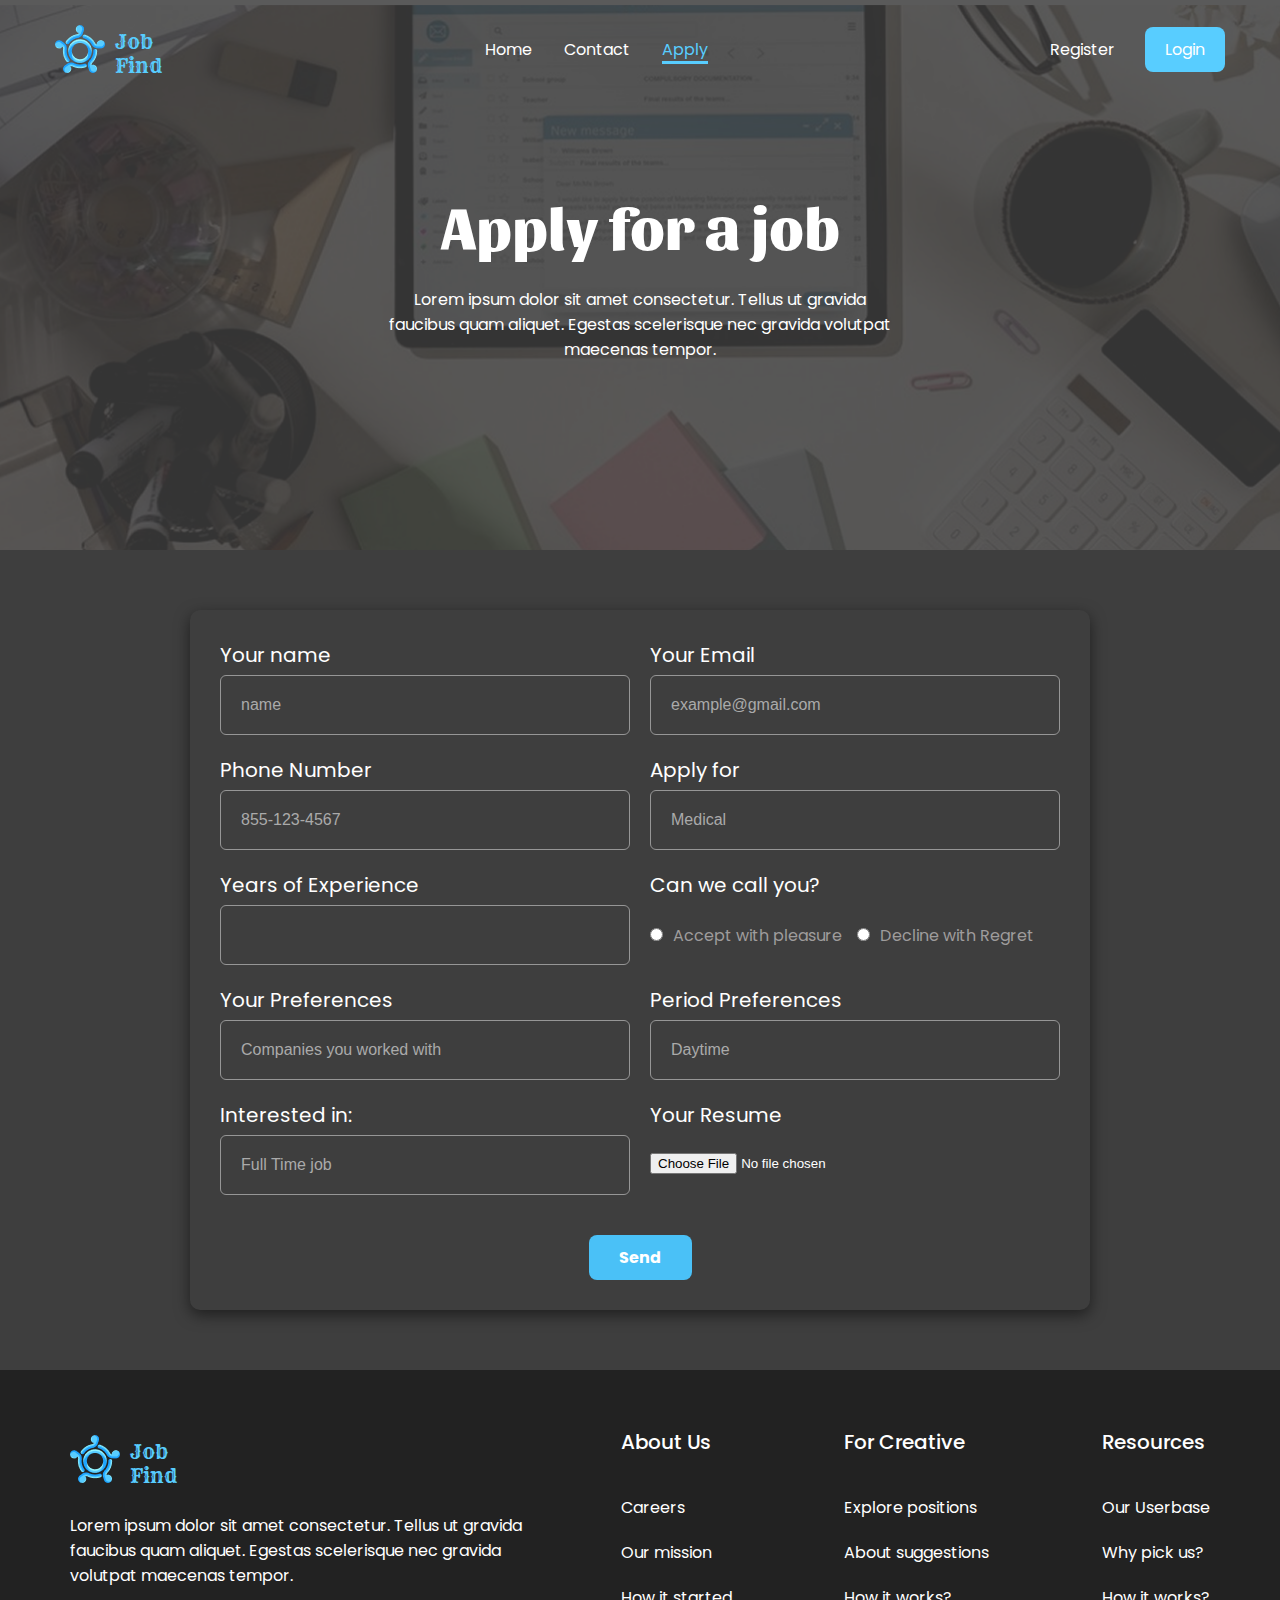
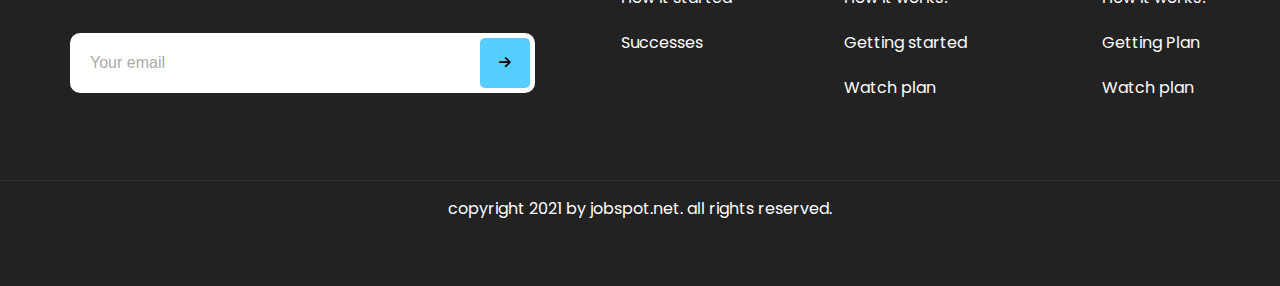
<file: applyjob.html>
<!DOCTYPE html>
<html lang="en">
  <head>
    <meta charset="UTF-8" />
    <meta name="viewport" content="width=device-width, initial-scale=1.0" />

    <link
      rel="stylesheet"
      href="https://cdnjs.cloudflare.com/ajax/libs/font-awesome/6.4.0/css/all.min.css"
    />

    <link rel="stylesheet" href="applyjob.css" />
    <title>Job Find - Apply</title>
  </head>

  <body>
    <header class="header">
      <div class="navcontainer">
        <nav class="navbox">
          <div class="brand">
            <a href="index.html">
              <img src="images/joblogo.png" alt="" />
              <span>Job<br />Find</span>
            </a>
          </div>
          <input type="checkbox" id="click" />
          <label for="click" class="menu-btn">
            <i class="fa-solid fa-bars"></i>
          </label>
          <ul class="navbar">
            <li><a href="index.html">Home</a></li>
            <li><a href="contact.html">Contact</a></li>
            <li><a href="applyjob.html" class="active">Apply</a></li>
          </ul>

          <div class="auth-buttons">
            <a class="register-btn">Register</a>
            <a class="login-btn">Login</a>
          </div>
        </nav>
      </div>
    </header>

    <main>
      <!-- banner -->
      <section class="banner-section">
        <div class="container">
          <div class="row">
            <div class="col100">
              <h1 class="banner-heading">Apply for a job</h1>

              <p class="banner-details">
                Lorem ipsum dolor sit amet consectetur. Tellus ut gravida
                faucibus quam aliquet. Egestas scelerisque nec gravida volutpat
                maecenas tempor.
              </p>
            </div>
          </div>
        </div>
      </section>

      <section class="job-input-section">
        <div class="conatiner">
          <div class="form-container">
            <form class="application-form">
              <div class="form-row">
                <div class="form-group">
                  <label>Your name</label>
                  <input type="text" placeholder="name" />
                </div>
                <div class="form-group">
                  <label>Your Email</label>
                  <input type="email" placeholder="example@gmail.com" />
                </div>
              </div>

              <div class="form-row">
                <div class="form-group">
                  <label>Phone Number</label>
                  <input type="tel" placeholder="855-123-4567" />
                </div>
                <div class="form-group">
                  <label>Apply for</label>
                  <input type="text" placeholder="Medical" />
                </div>
              </div>

              <div class="form-row">
                <div class="form-group">
                  <label>Years of Experience</label>
                  <input type="text" />
                </div>
                <div class="form-group">
                  <label>Can we call you?</label>
                  <div class="radio-group">
                    <label
                      ><input type="radio" name="call" /> Accept with
                      pleasure</label
                    >
                    <label
                      ><input type="radio" name="call" /> Decline with
                      Regret</label
                    >
                  </div>
                </div>
              </div>

              <div class="form-row">
                <div class="form-group">
                  <label>Your Preferences</label>
                  <input type="text" placeholder="Companies you worked with" />
                </div>
                <div class="form-group">
                  <label>Period Preferences</label>
                  <input type="text" placeholder="Daytime" />
                </div>
              </div>

              <div class="form-row">
                <div class="form-group">
                  <label>Interested in:</label>
                  <input type="text" placeholder="Full Time job" />
                </div>
                <div class="form-group choose-file">
                  <label>Your Resume</label>
                  <input type="file" />
                </div>
              </div>

              <div class="form-submit-btn">
                <a href="#"> Send</a>
              </div>
            </form>
          </div>
        </div>
      </section>
    </main>

    <footer class="footer">
      <div class="container footer-container">
        <div class="row footer-upper">
          <div class="col40 col-left">
            <div class="brand">
              <a href="index.html">
                <img src="images/joblogo.png" alt="" />
              </a>
              <span>Job<br />Find</span>
            </div>
            <p class="footer-desc">
              Lorem ipsum dolor sit amet consectetur. Tellus ut gravida faucibus
              quam aliquet. Egestas scelerisque nec gravida volutpat maecenas
              tempor.
            </p>
            <div class="newsletter">
              <input type="email" placeholder="Your email" />
              <button type="submit" class="submit-btn">
                <i class="fa-solid fa-arrow-right"></i>
              </button>
            </div>
          </div>
          <div class="col20">
            <div class="footer-links-section">
              <h4>About us</h4>
              <ul class="footer-links">
                <li><a href="#">Careers</a></li>
                <li><a href="#">Our mission</a></li>
                <li><a href="#">How it started</a></li>
                <li><a href="#">Successes</a></li>
              </ul>
            </div>
          </div>
          <div class="col20">
            <div class="footer-links-section">
              <h4>For Creative</h4>
              <ul class="footer-links">
                <li><a href="#">Explore positions</a></li>
                <li><a href="#">About suggestions</a></li>
                <li><a href="#">How it works?</a></li>
                <li><a href="#">Getting started</a></li>
                <li><a href="#">Watch plan</a></li>
              </ul>
            </div>
          </div>
          <div class="col20">
            <div class="footer-links-section">
              <h4>Resources</h4>
              <ul class="footer-links">
                <li><a href="#">Our Userbase</a></li>
                <li><a href="#">Why pick us?</a></li>
                <li><a href="#">How it works?</a></li>
                <li><a href="#">Getting Plan</a></li>
                <li><a href="#">Watch plan</a></li>
              </ul>
            </div>
          </div>
        </div>
      </div>
      <div class="footer-copyright">
        <p>
          copyright 2021 by <a href="index.html">jobspot.net.</a> All rights
          reserved.
        </p>
      </div>
    </footer>
  </body>
</html>
</file>
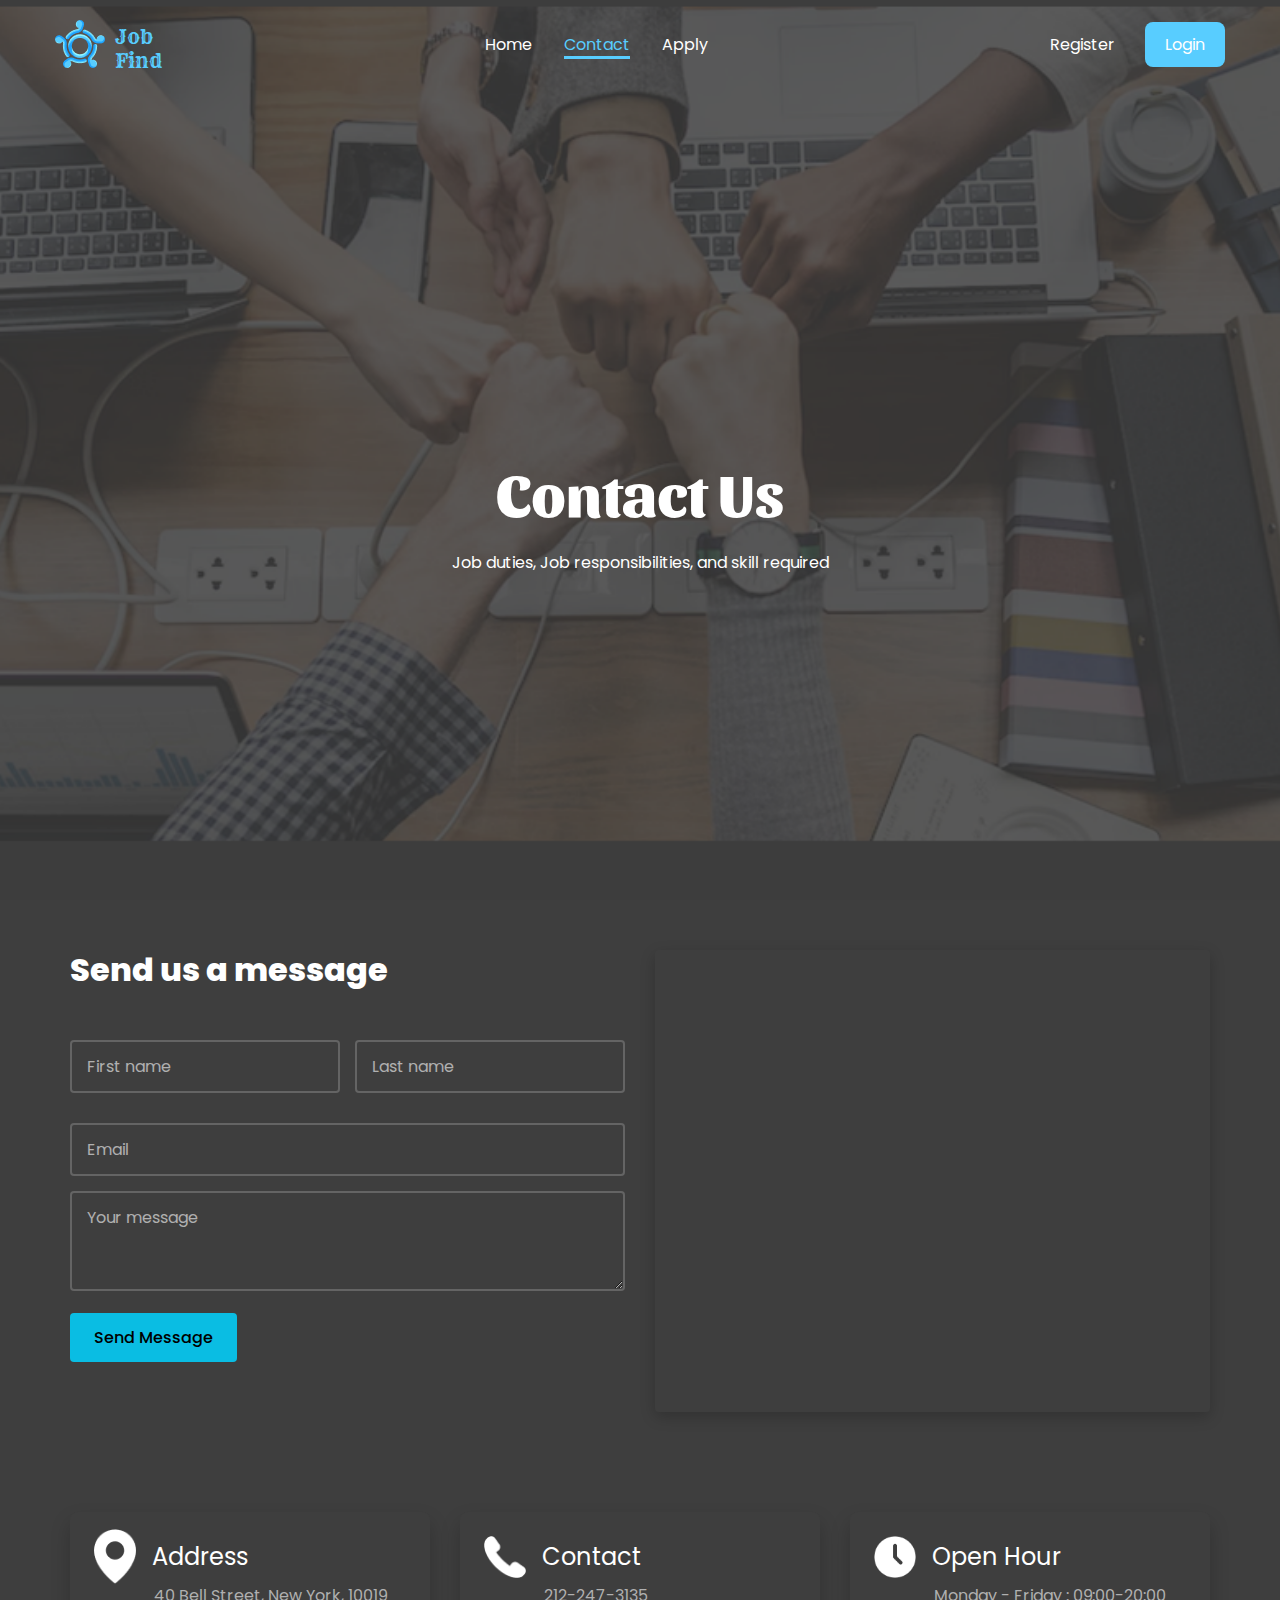
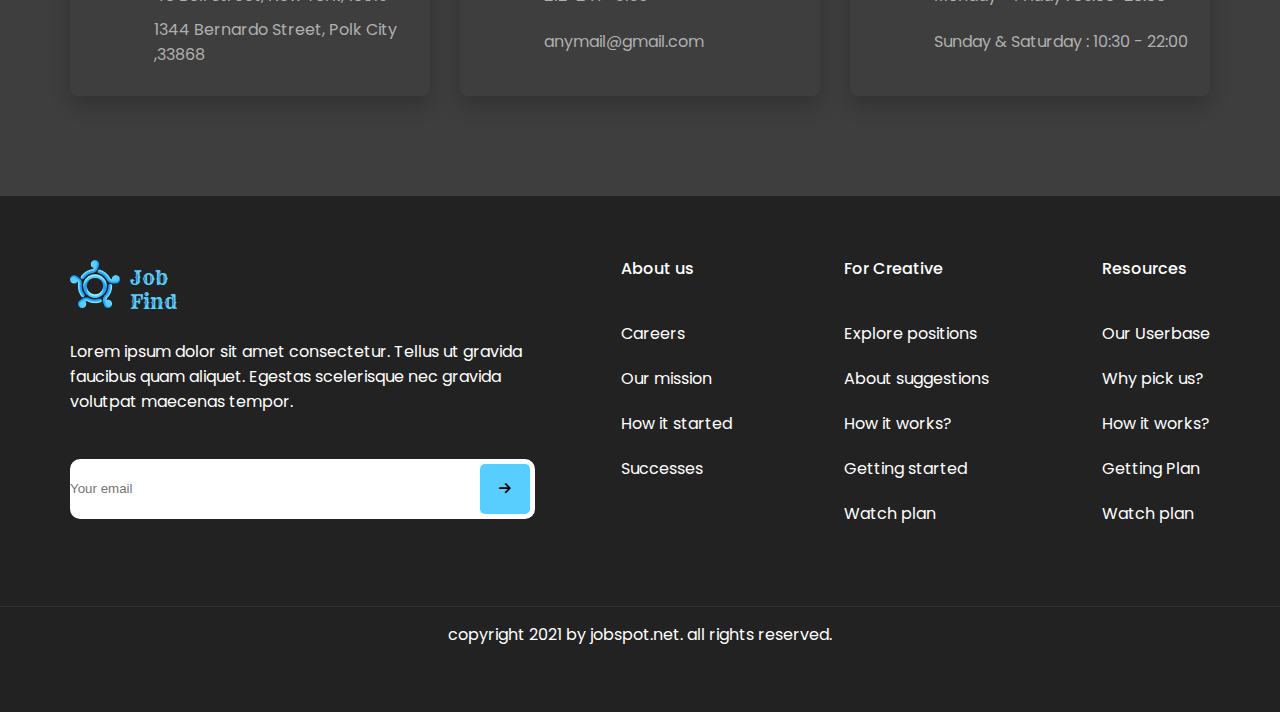
<file: contact.html>
<!DOCTYPE html>
<html lang="en">
  <head>
    <meta charset="UTF-8" />
    <meta name="viewport" content="width=device-width, initial-scale=1.0" />
    <title>Job Find - Contact Us</title>
    <link
      rel="stylesheet"
      href="https://cdnjs.cloudflare.com/ajax/libs/font-awesome/6.4.0/css/all.min.css"
    />
    <link rel="stylesheet" href="contact.css" />
  </head>
  <body>
    <header>
      <div class="navcontainer">
        <nav>
          <div class="navbox">
            <div class="brand">
              <a href="index.html">
                <img src="images/joblogo.png" alt="Job Find Logo" />
                <span>Job<br />Find</span>
              </a>
            </div>
            <input type="checkbox" id="click" />
            <label for="click" class="menu-btn">
              <i class="fa-solid fa-bars"></i>
            </label>
            <ul class="navbar">
              <li><a href="index.html">Home</a></li>
              <li><a href="contact.html" class="active">Contact</a></li>
              <li><a href="applyjob.html">Apply</a></li>
            </ul>
            <div class="auth-buttons">
              <a class="register-btn">Register</a>
              <a class="login-btn">Login</a>
            </div>
          </div>
        </nav>
      </div>
    </header>

    <section class="contact-hero">
      <h1>Contact Us</h1>
      <p>Job duties, Job responsibilities, and skill required</p>
    </section>
    <section class="contact">
      <div class="container">
        <div class="row contact-form-row">
          <div class="col50">
            <h2>Send us a message</h2>
            <div class="contact-form">
              <div class="form-row">
                <div class="form-group">
                  <input
                    type="text"
                    class="form-control"
                    placeholder="First name"
                  />
                </div>
                <div class="form-group">
                  <input
                    type="text"
                    class="form-control"
                    placeholder="Last name"
                  />
                </div>
              </div>
              <div class="form-group">
                <input type="email" class="form-control" placeholder="Email" />
              </div>
              <div class="form-group">
                <textarea
                  class="form-control"
                  placeholder="Your message"
                ></textarea>
              </div>
              <button type="submit" class="btn">Send Message</button>
            </div>
          </div>
          <div class="col50">
            <div class="map-container">
              <iframe
                src="https://www.google.com/maps/embed?pb=!1m18!1m12!1m3!1d3684.098359540402!2d88.4246041750778!3d22.575424279489624!2m3!1f0!2f0!3f0!3m2!1i1024!2i768!4f13.1!3m3!1m2!1s0x3a0275b0bec3481d%3A0xe3a617d1a7f7d08f!2sHaldia%20petrochemicals%20Ltd.!5e0!3m2!1sen!2sin!4v1746721747061!5m2!1sen!2sin"
                width="600"
                height="450"
                style="border: 0"
                allowfullscreen=""
                loading="lazy"
                referrerpolicy="no-referrer-when-downgrade"
              ></iframe>
            </div>
          </div>
        </div>
      </div>
    </section>
    <section class="contact-card">
      <div class="container">
        <div class="row com-row">
          <div class="col33">
            <div class="companies-card">
              <div class="companies-card-content">
                <div class="companies-card-header">
                  <div class="companies-logo">
                    <img src="images/location.png" alt="" />
                  </div>
                  <div class="company-name">Address</div>
                </div>
                <div class="companies-card-body">
                  <div class="info-item">
                    <span>40 Bell Street, New York, 10019</span>
                  </div>
                  <div class="info-item1">
                    <span>1344 Bernardo Street, Polk City ,33868</span>
                  </div>
                </div>
              </div>
            </div>
          </div>
          <div class="col33">
            <div class="companies-card">
              <div class="companies-card-content">
                <div class="companies-card-header">
                  <div class="companies-logo">
                    <img src="images/call.png" alt="" />
                  </div>
                  <div class="company-name">Contact</div>
                </div>
                <div class="companies-card-body">
                  <div class="info-item"><span>212-247-3135</span></div>
                  <div class="info-item1"><span>anymail@gmail.com</span></div>
                </div>
              </div>
            </div>
          </div>
          <div class="col33">
            <div class="companies-card">
              <div class="companies-card-content">
                <div class="companies-card-header">
                  <div class="companies-logo">
                    <img src="images/time.png" alt="" />
                  </div>
                  <div class="company-name">Open Hour</div>
                </div>
                <div class="companies-card-body">
                  <div class="info-item">
                    <span>Monday - Friday : 09:00-20:00</span>
                  </div>
                  <div class="info-item1">
                    <span>Sunday & Saturday : 10:30 - 22:00</span>
                  </div>
                </div>
              </div>
            </div>
          </div>
        </div>
      </div>
      <!-- <div class="container contact-info-container">
        <div class="info-card">
          <div class="info-icon">
            <img src="/images/location.png" alt="" />
          </div>
          <h3 class="info-title">Address</h3>
          <div class="info-content">
            <p>40 Bell Street, New York, 10019</p>
            <p>1344 Bernardo Street, Polk City ,33868</p>
          </div>
        </div>

        <div class="info-card">
          <div class="info-icon">
            <img src="/images/call.png" alt="" />
          </div>
          <h3 class="info-title">Contact</h3>
          <div class="info-content">
            <p>212-247-3135</p>
            <p>anymail@gmail.com</p>
          </div>
        </div>

        <div class="info-card">
          <div class="info-icon">
            <img src="/images/time.png" alt="" />
          </div>
          <h3 class="info-title">Open Hour</h3>
          <div class="info-content">
            <p>Monday - Friday : 09:00-20:00</p>
            <p>Sunday & Saturday : 10:30 - 22:00</p>
          </div>
        </div>
      </div> -->
    </section>
    <footer class="footer">
      <div class="container footer-container">
        <div class="row footer-upper">
          <div class="col40 col-left">
            <div class="brand">
              <a href="index.html">
                <img src="images/joblogo.png" alt="" />
              </a>
              <span>Job<br />Find</span>
            </div>
            <p class="footer-desc">
              Lorem ipsum dolor sit amet consectetur. Tellus ut gravida faucibus
              quam aliquet. Egestas scelerisque nec gravida volutpat maecenas
              tempor.
            </p>
            <div class="newsletter">
              <input type="email" placeholder="Your email" />
              <button type="submit" class="submit-btn">
                <i class="fa-solid fa-arrow-right"></i>
              </button>
            </div>
          </div>
          <div class="col20">
            <div class="footer-links-section">
              <h4>About us</h4>
              <ul class="footer-links">
                <li><a href="#">Careers</a></li>
                <li><a href="#">Our mission</a></li>
                <li><a href="#">How it started</a></li>
                <li><a href="#">Successes</a></li>
              </ul>
            </div>
          </div>
          <div class="col20">
            <div class="footer-links-section">
              <h4>For Creative</h4>
              <ul class="footer-links">
                <li><a href="#">Explore positions</a></li>
                <li><a href="#">About suggestions</a></li>
                <li><a href="#">How it works?</a></li>
                <li><a href="#">Getting started</a></li>
                <li><a href="#">Watch plan</a></li>
              </ul>
            </div>
          </div>
          <div class="col20">
            <div class="footer-links-section">
              <h4>Resources</h4>
              <ul class="footer-links">
                <li><a href="#">Our Userbase</a></li>
                <li><a href="#">Why pick us?</a></li>
                <li><a href="#">How it works?</a></li>
                <li><a href="#">Getting Plan</a></li>
                <li><a href="#">Watch plan</a></li>
              </ul>
            </div>
          </div>
        </div>
      </div>
      <div class="footer-copyright">
        <p>
          copyright 2021 by <a href="index.html">jobspot.net.</a> All rights
          reserved.
        </p>
      </div>
    </footer>
  </body>
</html>
</file>
<file: applyjob.css>
@import url("https://fonts.googleapis.com/css2?family=Poppins:ital,wght@0,100;0,200;0,300;0,400;0,500;0,600;0,700;0,800;0,900;1,100;1,200;1,300;1,400;1,500;1,600;1,700;1,800;1,900&family=Rye&family=Sansita:ital,wght@0,400;0,700;0,800;0,900;1,400;1,700;1,800;1,900&display=swap");

:root {
    --color-primary: #58cdff;
    --color-secondary: #282f44;
    --color-white: #fff;
    --color-background: #3e3e3e;
    --color-cardbackground: #343434;
    --color-yellow: #ffc107;
    --footer-background: #222222;
    --color-black: #000000;
}

* {
    margin: 0;
    padding: 0;
    box-sizing: border-box;
}

body,
html {
    overflow-x: hidden;
    scroll-behavior: smooth;
}

body {
    font-family: "Poppins", sans-serif;
    font-size: 16px;
    font-weight: 400;
    /* ;line-height: ; */
    /* background-color: var(--color-background); */
}

a {
    text-decoration: none;
}

ul li {
    list-style: none;
}

h1,
h2,
h3,
h4,
h5,
h6 {
    font-weight: 800;
    color: var(--color-white);
}

h1 {
    font-family: "Sansita", sans-serif;
    font-size: 60px;
    line-height: 1.24;
}

h2 {
    font-family: "Sansita", sans-serif;
    font-size: 40px;
    line-height: 1.24;
}

h3 {
    font-family: "Poppins", sans-serif;
    font-size: 24px;
    line-height: 1.24;
    text-transform: capitalize;
}

h4 {
    font-family: "Poppins", sans-serif;
    font-size: 20px;
    line-height: 1.24;
    text-transform: capitalize;
}

h5 {
    font-family: "Poppins", sans-serif;
    font-size: 16px;
    line-height: 1.24;
    text-transform: capitalize;
}

img {
    max-width: 100%;
    height: auto;
}

.container {
    max-width: 1170px;
    margin: 0 auto;
    padding: 0 15px;
}

.row {
    display: flex;
    flex-wrap: wrap;
    margin: 0 -15px;
}

.col100 {
    max-width: 100%;
    flex: 0 0 100%;
    padding: 0 15px;
}

.col70 {
    max-width: 70%;
    flex: 0 0 70%;
    padding: 0 15px;
}

.col60 {
    max-width: 60%;
    flex: 0 0 60%;
    padding: 0 15px;
}

.col50 {
    max-width: 50%;
    flex: 0 0 50%;
    padding: 0 15px;
}

.col40 {
    max-width: 40%;
    flex: 0 0 40%;
    padding: 0 15px;
}

.col33 {
    max-width: 33.33%;
    flex: 0 0 33.33%;
    padding: 0 15px;
}

.col25 {
    max-width: 25%;
    flex: 0 0 25%;
    padding: 0 15px;
}



.header {
    position: absolute;
    top: 0;
    right: 0;
    bottom: 0;
    left: 0;
    width: 100%;
    z-index: 1;
}

.navcontainer {
    max-width: 1200px;
    margin: 0 auto;
    padding: 0 15px;
    position: relative;
    max-height: 100vh;
}

.navbox {
    display: flex;
    justify-content: space-between;
    align-items: center;
    position: relative;
    /* padding: 20px 0; */
    margin-top: 20px;
    z-index: 2;

}

.navcontainer::before {
    content: '';
    position: absolute;
    top: 0;
    left: 0;
    width: 100%;
    height: 100%;
    background-color: transparent;
    z-index: 1;
}

.brand {
    display: flex;
    align-items: center;
}

.brand img {
    max-height: 50px;
    width: 50px;
    display: block;
}

.brand span {
    font-family: "Rye", serif;
    font-size: 20px;
    color: var(--color-primary);
    font-weight: 400;
    line-height: 1.2;
    margin: 10px 0 0 10px;
}

.brand a {
    display: flex;
    align-items: center;
    color: var(--color-primary);
    font-weight: bold;
    font-size: 24px;
}

.logo-icon {
    color: var(--color-primary);
    font-size: 28px;
    margin-right: 10px;
}

.navbar {
    display: flex;
    position: relative;
    align-items: center;

}

.navbar li {
    padding: 0 16px;
}

.navbar li a {
    color: var(--color-white);
    text-transform: capitalize;
}

.navbar li a:hover,
.navbar li a.active {
    color: var(--color-primary);
}

.navbar li a.active {
    border-bottom: 3px solid var(--color-primary);
}

.auth-buttons {
    display: flex;
    gap: 10px;
    cursor: pointer;
}

.register-btn,
.login-btn {
    padding: 10px 20px;
    border-radius: 8px;
    font-size: 16px;
    font-weight: 400;
    transition: 0.3s ease all;
}

.register-btn {
    background: transparent;
    color: var(--color-white);
    border: none;
}

.register-btn:hover {
    color: var(--color-primary);
}

.login-btn {
    background: var(--color-primary);
    color: var(--color-white);
    border: none;
}

.login-btn:hover {
    color: var(--color-primary);
    background: var(--color-white);
}

#click {
    display: none;
}

.menu-btn {
    display: none;
    color: var(--color-white);
    font-size: 22px;
    cursor: pointer;
}

/* banner section */

.banner-section {
    position: relative;
    width: 100%;
    min-height: 550px;
    display: flex;
    justify-content: center;
    align-items: center;
    background: url("images/bannerimg.png") no-repeat;
    background-position: center;
    background-size: cover;
    /* filter: brightness(50%); */
}

.banner-heading,
.banner-details {
    text-align: center;
    color: var(--color-white);
}

.banner-heading {
    font-family: "Sansita", sans-serif;
}

.banner-details {
    max-width: 520px;
    margin-top: 25px;
}

/* job section  */
.job-input-section {
    position: relative;
    width: 100%;
    min-height: 700px;
    background-color: var(--color-background);
    padding: 60px 0;
}

.form-container {
    background: var(--color-background);
    padding: 30px;
    border-radius: 10px;
    box-shadow: 0 5px 15px rgba(0, 0, 0, 0.5);
    width: 80%;
    max-width: 900px;
    color: #fff;
    margin: 0 auto;
}

.application-form {
    display: flex;
    flex-direction: column;
    gap: 20px;
}

.form-row {
    display: flex;
    justify-content: space-between;
    gap: 20px;
}

.form-group {
    flex: 1;
    display: flex;
    flex-direction: column;
}

label {
    margin-bottom: 5px;
    font-size: 20px;
    font-weight: 400;
    font-family: "Poppins", sans-serif;
    color: var(--color-white);
}

input[type="text"],
input[type="email"],
input[type="tel"] {

    background-color: var(--color-background);
    border: 1px solid #969696;
    padding: 20px;
    border-radius: 6px;
    color: var(--color-white);
    font-size: 16px;
}

input::placeholder {
    color: #aaa;
}

.radio-group {
    display: flex;
    gap: 15px;
    margin-top: 18px;
    color: #ccc;
}

.radio-group label {
    font-size: 16px;
    color: #9E9C9C;
}

.radio-group input {
    margin-right: 6px;
}

.choose-file input[type="file"] {
    margin-top: 18px;

}


.form-submit-btn {
    display: flex;
    justify-content: center;
    margin-top: 20px;
}

.form-submit-btn a {
    background-color: #4ac1f7;
    border: none;
    padding: 10px 30px;
    font-size: 16px;
    border-radius: 8px;
    cursor: pointer;
    color: #fff;
    font-weight: bold;
    transition: background 0.3s;
}

.form-submit-btn a:hover {
    background-color: #2daee6;
}



/* footer section */

.footer {
    background-color: var(--footer-background);
    color: var(--color-white);
    padding: 0;
    width: 100%;
}

.footer-upper {
    display: flex;
    padding: 60px 0;
    justify-content: space-between;
}

.col-left span {
    font-family: "Rye", serif;
    font-size: 20px;
    color: var(--color-primary);
    font-weight: 400;
    line-height: 1.2;
    /* margin-left: 10px;
    margin-top: 10px; */
    margin: 10px 0 0 10px;
}

.col-left {
    display: flex;
    flex-direction: column;
}

.col-left .brand {
    margin-bottom: 25px;
}

.footer-desc {
    margin-bottom: 25px;
    width: 470px;
}

.newsletter {
    width: 465px;
    height: 60px;
    display: flex;
    background-color: var(--color-white);
    border-radius: 10px;
    overflow: hidden;
    margin-top: 20px;
}

.newsletter input {
    flex: 1;
    border: none;
    /* padding: 12px 15px; */
    background: transparent;
    outline: none;
}

.submit-btn {
    width: 50px;
    height: 50px;
    background-color: var(--color-primary);
    border: none;
    border-radius: 5px;
    color: var(--color-white);
    display: flex;
    align-items: center;
    justify-content: center;
    cursor: pointer;
    margin: 5px;
}

.submit-btn {
    color: var(--color-black);
}

.footer-links-section {
    padding: 0 15px;
}

.footer-links-section h4 {
    color: #fff;
    margin-bottom: 40px;
    font-weight: 500;
}

.footer-links {
    list-style: none;
    padding: 0;
    margin: 0;
}

.footer-links li {
    margin-bottom: 20px;
}

.footer-links li a {
    color: #fff;
    text-decoration: none;
    transition: color 0.3s;
}

.footer-links li a:hover {
    color: #42b4e6;
}

.footer-copyright {
    border-top: 1px solid #333;
    padding: 15px 0;
    text-align: center;
    width: 100%;
}

.footer-copyright a {
    color: var(--color-white);
}

.footer-copyright a:hover {
    color: var(--color-primary);
}

.footer-copyright p {
    font-size: 16px;
    color: var(--color-white);
    text-transform: lowercase;
    margin: 0;
    margin-bottom: 50px;
}

/* Responsive */
@media (max-width: 992px) {
    .contact-container {
        grid-template-columns: 1fr;
    }

    .menu-btn {
        display: block;
        z-index: 999;
    }

    .navbar {
        position: fixed;
        top: 0;
        left: -100%;
        background: var(--color-background);
        height: 100vh;
        width: 100%;
        display: block;
        text-align: center;
        transition: all 0.3s ease;
        z-index: 3;
        padding-top: 80px;
    }

    .navbar li {
        margin: 30px 0;
    }

    .navbar li a {
        font-size: 20px;
        display: block;
    }

    #click:checked~.navbar {
        left: 0;
    }

    #click:checked~.menu-btn i:before {
        content: "\f00d";
    }

    .auth-buttons {
        display: none;
    }
}

@media (max-width: 768px) {
    .contact-hero h1 {
        font-size: 40px;
    }

}

/* job input section responsive */

/* Tablet - 768px and below */
@media (max-width: 768px) {
    .job-input-section {
        padding: 40px 0;
        min-height: 600px;
    }

    .form-container {
        width: 90%;
        padding: 25px;
    }

    .form-row {
        flex-direction: column;
        gap: 15px;
    }

    label {
        font-size: 18px;
    }

    input[type="text"], 
    input[type="email"], 
    input[type="tel"] {
        padding: 15px;
        font-size: 15px;
    }

    .radio-group {
        flex-direction: column;
        gap: 10px;
        margin-top: 15px;
    }

    .radio-group label {
        font-size: 15px;
    }

    .form-submit-btn a {
        padding: 12px 35px;
        font-size: 15px;
    }
}

/* Mobile Large - 480px and below */
@media (max-width: 480px) {
    .job-input-section {
        padding: 30px 10px;
        min-height: 500px;
    }

    .form-container {
        width: 95%;
        padding: 20px;
        box-shadow: 0 3px 10px rgba(0, 0, 0, 0.4);
    }

    .application-form {
        gap: 15px;
    }

    .form-row {
        gap: 12px;
    }

    label {
        font-size: 16px;
        margin-bottom: 8px;
    }

    input[type="text"], 
    input[type="email"], 
    input[type="tel"] {
        padding: 12px;
        font-size: 14px;
    }

    .radio-group {
        margin-top: 12px;
        gap: 8px;
    }

    .radio-group label {
        font-size: 14px;
    }

    .choose-file input[type="file"] {
        margin-top: 12px;
    }

    .form-submit-btn {
        margin-top: 15px;
    }

    .form-submit-btn a {
        padding: 10px 25px;
        font-size: 14px;
        width: 100%;
        text-align: center;
        display: block;
    }
}

/* Mobile Small - 375px and below */
@media (max-width: 375px) {
    .job-input-section {
        padding: 25px 5px;
    }

    .form-container {
        width: 98%;
        padding: 15px;
        border-radius: 8px;
    }

    label {
        font-size: 15px;
        margin-bottom: 6px;
    }

    input[type="text"], 
    input[type="email"], 
    input[type="tel"] {
        padding: 10px;
        font-size: 13px;
        border-radius: 5px;
    }

    .radio-group label {
        font-size: 13px;
    }

    .radio-group input {
        margin-right: 4px;
    }

    .form-submit-btn a {
        padding: 8px 20px;
        font-size: 13px;
        border-radius: 6px;
    }
}

/* Mobile Extra Small - 320px and below */
@media (max-width: 320px) {
    .job-input-section {
        padding: 20px 2px;
        min-height: 450px;
    }

    .form-container {
        width: 99%;
        padding: 12px;
        margin: 0 auto;
    }

    .application-form {
        gap: 12px;
    }

    .form-row {
        gap: 10px;
    }

    label {
        font-size: 14px;
        margin-bottom: 5px;
    }

    input[type="text"], 
    input[type="email"], 
    input[type="tel"] {
        padding: 8px;
        font-size: 12px;
    }

    input::placeholder {
        font-size: 11px;
    }

    .radio-group {
        margin-top: 10px;
        gap: 6px;
    }

    .radio-group label {
        font-size: 12px;
        line-height: 1.3;
    }

    .choose-file input[type="file"] {
        margin-top: 10px;
        font-size: 11px;
    }

    .form-submit-btn {
        margin-top: 12px;
    }

    .form-submit-btn a {
        padding: 8px 15px;
        font-size: 12px;
        width: 100%;
        max-width: none;
    }
}

/* footer-section media  */
@media (max-width: 1200px) {
    .footer-container {
        margin-left: 150px;
    }

    .col40 {
        width: 50%;
    }

    .col20 {
        width: 33.333%;
        margin-top: 40px;
    }

    .footer-upper {
        padding: 40px 0;
        flex-wrap: wrap;
    }

    .footer-links-section h4 {
        margin-bottom: 25px;
    }

}

@media (max-width: 992px) {
    /* .footer-container {
        margin-left: 60px;
    } */

    .col40 {
        max-width: 100%;
    }

    .col20 {
        max-width: 100%;
        margin-top: 40px;
        flex: 0 0 100%;
    }

    .footer-upper {
        padding: 40px 0;
        flex-wrap: wrap;
    }

    .footer-links-section h4 {
        margin-bottom: 25px;
    }
}

@media (max-width: 768px) {
    .footer-container {
        margin-left: 50px;
    }

    .col40 {
        max-width: 100%;
        width: 500px;
    }

    .col20 {
        /* width: 33.33%; */
        max-width: 100%;
        /* max-width: 200px; */
        margin-top: 40px;
    }

    .footer-upper {
        padding: 30px 0;
    }

    .footer-desc {
        max-width: 100%;
    }

    .newsletter {
        max-width: 100%;
    }
}

@media (max-width: 576px) {
    /* .footer-container {
        margin-left: 90px;
    } */

    .col40 {
        width: 100%;
        /* max-width: 300px; */
    }

    .col20 {
        width: 100%;
        margin-top: 30px;
        margin-left: 20px;
    }

    .footer-links-section {
        padding: 0;
    }

    .footer-links-section h4 {
        margin-bottom: 20px;
    }

    .footer-upper {
        padding: 25px 0;
    }

    .footer-links li {
        margin-bottom: 15px;
    }
}

@media (max-width: 400px) {
    .col-left .brand {
        display: flex;
        align-items: flex-start;
    }

    .col-left .brand img {
        max-width: 80px;
    }

    .col-left span {
        font-size: 18px;
    }

    .newsletter {
        height: 50px;
        width: 100%;
    }

    .submit-btn {
        width: 40px;
        height: 40px;
    }

    .footer-copyright p {
        font-size: 14px;
    }
}
</file>
<file: contact.css>
@import url("https://fonts.googleapis.com/css2?family=Poppins:ital,wght@0,100;0,200;0,300;0,400;0,500;0,600;0,700;0,800;0,900;1,100;1,200;1,300;1,400;1,500;1,600;1,700;1,800;1,900&family=Rye&family=Sansita:ital,wght@0,400;0,700;0,800;0,900;1,400;1,700;1,800;1,900&display=swap");

:root {
    --color-primary: #58cdff;
    --color-secondary: #282f44;
    --color-white: #fff;
    --color-background: #3e3e3e;
    --color-cardbackground: #343434;
    --color-yellow: #ffc107;
    --footer-background: #222222;
    --color-black: #000000;
}

* {
    margin: 0;
    padding: 0;
    box-sizing: border-box;
}

body, html {
    overflow-x: hidden;
    scroll-behavior: smooth;
}

body {
    font-family: "Poppins", sans-serif;
    font-size: 16px;
    font-weight: 400;
    background-color: var(--color-background);
}

a {
    text-decoration: none;
}

ul li {
    list-style: none;
}

h1, h2, h3, h4, h5, h6 {
    font-weight: 800;
    color: var(--color-white);
}

h1 {
    font-family: "Sansita", sans-serif;
    font-size: 60px;
    line-height: 1.24;
}

h2 {
    font-family: "Poppins", sans-serif;
    font-size: 32px;
    line-height: 1.24;
}

h3 {
    font-family: "Poppins", sans-serif;
    font-size: 24px;
    line-height: 1.24;
    text-transform: capitalize;
}


img {
    max-width: 100%;
    height: auto;
}

.container {
    max-width: 1170px;
    margin: 0 auto;
    padding: 0 15px;
}

.row {
    display: flex;
    flex-wrap: wrap;
    margin: 0 -15px;
}

.col100 {
    max-width: 100%;
    flex: 0 0 100%;
    padding: 0 15px;
}

.col70 {
    max-width: 70%;
    flex: 0 0 70%;
    padding: 0 15px;
}

.col60 {
    max-width: 60%;
    flex: 0 0 60%;
    padding: 0 15px;
}

.col50 {
    max-width: 50%;
    flex: 0 0 50%;
    padding: 0 15px;
}

.col40 {
    max-width: 40%;
    flex: 0 0 40%;
    padding: 0 15px;
}

.col33 {
    max-width: 33.33%;
    flex: 0 0 33.33%;
    padding: 0 15px;
}

.col25 {
    max-width: 25%;
    flex: 0 0 25%;
    padding: 0 15px;
}

header {
    position: relative;
    z-index: 2;
    width: 100%;
    background-color: transparent;
    padding: 15px 0;
}

.navcontainer {
    max-width: 1200px;
    margin: 0 auto;
    padding: 0 15px;
    min-height: 100px;
    position: relative;
}

.navbox {
    display: flex;
    justify-content: space-between;
    align-items: center;
    transition: 0.5s all;
    position: relative;
    z-index: 2;
}

/* Add overlay for navbar */
.navcontainer::before {
    content: '';
    position: absolute;
    top: 0;
    left: 0;
    width: 100%;
    height: 100%;
    background-color: transparent;
    z-index: 1;
}

.brand {
    display: flex;
    align-items: center;
}

.brand img {
    max-height: 50px;
    width: 50px;
    display: block;
}

.brand span {
    font-family: "Rye", serif;
    font-size: 20px;
    color: var(--color-primary);
    font-weight: 400;
    line-height: 1.2;
    margin: 10px 0 0 10px;
}

.brand a {
    display: flex;
    align-items: center;
    color: var(--color-primary);
    font-weight: bold;
    font-size: 24px;
}

.logo-icon {
    color: var(--color-primary);
    font-size: 28px;
    margin-right: 10px;
}

.navbar {
    display: flex;
    position: relative;
    align-items: center;
}

.navbar li {
    padding: 0 16px;
}

.navbar li a {
    color: var(--color-white);
    text-transform: capitalize;
}

.navbar li a:hover,
.navbar li a.active {
    color: var(--color-primary);
}

.navbar li a.active {
    border-bottom: 3px solid var(--color-primary);
}

.auth-buttons {
    display: flex;
    gap: 10px;
}

.register-btn,
.login-btn {
    padding: 10px 20px;
    border-radius: 8px;
    font-size: 16px;
    font-weight: 400;
    transition: 0.3s ease all;
    cursor: pointer;
}

.register-btn {
    background: transparent;
    color: var(--color-white);
    border: none;
}

.register-btn:hover {
    color: var(--color-primary);
}

.login-btn {
    background: var(--color-primary);
    color: var(--color-white);
    border: none;
}

.login-btn:hover {
    color: var(--color-primary);
    background: var(--color-white);
}

#click {
    display: none;
}

.menu-btn {
    display: none;
    color: var(--color-white);
    font-size: 22px;
    cursor: pointer;
}

/* Contact Hero Section */
.contact-hero {
    position: relative;
    width: 100%;
    height: 100vh;
    display: flex;
    flex-direction: column;
    justify-content: center;
    align-items: center;
    text-align: center;
    color: var(--color-white);
    overflow: hidden;
    margin-top: -130px;
    padding-top: 130px;
    background-image: url('images/contactback.png');
    background-size: cover;
    background-position: center;
    background-repeat: no-repeat;
}

.contact-hero::before {
    content: none;
}

.contact-hero::after {
    content: '';
    position: absolute;
    top: 0;
    left: 0;
    width: 100%;
    height: 100%;
    background: var(--color-background);
    z-index: -1;
}

.contact-hero h1 {
    margin-bottom: 20px;
    /* text-shadow: 2px 2px 4px rgba(0, 0, 0, 0.5); */
}

.contact-hero p {
    /* font-size: 18px; */
    max-width: 800px;
    margin: 0 auto;
    color: var(--color-white);
}

/* Contact Form Section */
.contact {
    padding: 50px 0;
    background-color: var(--color-background);
    margin-bottom: 50px;
}

.contact-form {
    padding: 50px 0;
    background-color: var(--color-background);
}

.form-row {
    display: flex;
    gap: 15px;
    margin-bottom: 15px;
}

.form-group {
    flex: 1;
    margin-bottom: 15px;
}

.form-control {
    width: 100%;
    padding: 12px 15px;
    border: 2px solid rgba(255, 255, 255, 0.2);
    border-radius: 4px;
    background-color: var(--color-background);
    font-family: "Poppins", sans-serif;
    color: white;
    font-size: 16px;
    transition: all 0.3s ease;
}

.form-control::placeholder {
    color: rgba(255, 255, 255, 0.6);
}

.form-control:focus {
    outline: none;
    border-color: rgba(255, 255, 255, 0.3);
}

textarea.form-control {
    min-height: 100px;
    resize: vertical;
}

.map-container {
    height: 100%;
    width: 100%;
    min-height: 320px;
    overflow: hidden;
    border-radius: 4px;
    box-shadow: 0 5px 15px rgba(0, 0, 0, 0.2);
}

.btn {
    display: inline-block;
    background-color: #0abde3;
    color: var(--color-black);
    font-family: "Poppins", sans-serif;
    padding: 12px 24px;
    border: none;
    border-radius: 4px;
    font-size: 16px;
    cursor: pointer;
    text-align: center;
    transition: all 0.3s ease;
    font-weight: 500;
}

.btn:hover {
    background-color: #5cabc1;
}

/* contact-card  */
.contact-card {
    margin-bottom: 100px;
}

.contact-info-container {
    width: 100%;
    display: flex;
    justify-content: center;
    flex-wrap: nowrap;
    gap: 20px;
}

.companies-card {
    background-color: var(--color-background);
    box-shadow: 0 10px 20px rgba(0, 0, 0, 0.2);
    border-radius: 8px;
    color: var(--color-white);
    position: relative;
    display: flex;
    flex-direction: column;
    overflow: hidden;
}

.companies-card-content {
    padding: 24px 0px 0 24px;
    flex-grow: 1;
    display: flex;
    flex-direction: column;
}

.companies-card-header {
    display: flex;
    align-items: center;
    margin-bottom: 5px;
}

.companies-logo {
    width: 42px;
    height: 42px;
    margin-right: 16px;
    display: flex;
    align-items: center;
    justify-content: center;
    flex-shrink: 0;
}

.companies-logo img {
    width: 100%;
    height: auto;
    object-fit: contain;
}

.company-name {
    font-size: 24px;
    font-weight: 400;
    color: var(--color-white);
}

.companies-card-body {
    display: flex;
    flex-direction: column;
    flex-grow: 1;
    margin: 0 10px 20px 60px;
}

.info-item {
    width: 240px;
    display: flex;
    align-items: center;
    margin-bottom: 12px;
    color: #b0b0b0;
    font-size: 16px;
    /* padding-right: 10px; */
}

.info-item1 {
    width: 274px;
    height: 44px;
    display: flex;
    align-items: center;
    margin-bottom: 12px;
    color: #b0b0b0;
    font-size: 16px;
    /* padding-right: 10px; */
}

.info-content p:last-child {
    margin-bottom: 0;
}

.companies-card:hover {
    background-color: rgba(255, 255, 255, 0.15);
    transform: translateY(-5px);
}

/* footer section  */

.footer {
    background-color: var(--footer-background);
    color: var(--color-white);
    padding: 0;
    width: 100%;
}

.footer-upper {
    display: flex;
    padding: 60px 0;
    justify-content: space-between;
}

.col-left span {
    font-family: "Rye", serif;
    font-size: 20px;
    color: var(--color-primary);
    font-weight: 400;
    line-height: 1.2;
    /* margin-left: 10px;
  margin-top: 10px; */
    margin: 10px 0 0 10px;
}

.col-left {
    display: flex;
    flex-direction: column;
}

.col-left .brand {
    margin-bottom: 25px;
}

.footer-desc {
    margin-bottom: 25px;
    width: 470px;
}

.newsletter {
    width: 465px;
    height: 60px;
    display: flex;
    background-color: var(--color-white);
    border-radius: 10px;
    overflow: hidden;
    margin-top: 20px;
}

.newsletter input {
    flex: 1;
    border: none;
    /* padding: 12px 15px; */
    background: transparent;
    outline: none;
}

.submit-btn {
    width: 50px;
    height: 50px;
    background-color: var(--color-primary);
    border: none;
    border-radius: 5px;
    color: var(--color-white);
    display: flex;
    align-items: center;
    justify-content: center;
    cursor: pointer;
    margin: 5px;
}

.submit-btn {
    color: var(--color-black);
}

.footer-links-section {
    padding: 0 15px;
}

.footer-links-section h4 {
    color: #fff;
    margin-bottom: 40px;
    font-weight: 500;
}

.footer-links {
    list-style: none;
    padding: 0;
    margin: 0;
}

.footer-links li {
    margin-bottom: 20px;
}

.footer-links li a {
    color: #fff;
    text-decoration: none;
    transition: color 0.3s;
}

.footer-links li a:hover {
    color: #42b4e6;
}

.footer-copyright {
    border-top: 1px solid #333;
    padding: 15px 0;
    text-align: center;
    width: 100%;
}

.footer-copyright a {
    color: var(--color-white);
}

.footer-copyright a:hover {
    color: var(--color-primary);
}

.footer-copyright p {
    font-size: 16px;
    color: var(--color-white);
    text-transform: lowercase;
    margin: 0;
    margin-bottom: 50px;
}

.hamburger {
    display: none;
    cursor: pointer;
    flex-direction: column;
    gap: 4px;
    margin: auto;
}

.hamburger .bar {
    width: 25px;
    height: 3px;
    background-color: azure;
    transition: transform 0.3s ease;
}

/* Responsive */
@media (max-width: 992px) {
    .contact-container {
        grid-template-columns: 1fr;
    }

    .menu-btn {
        display: block;
        z-index: 999;
    }

    .navbar {
        position: fixed;
        top: 0;
        left: -100%;
        background: var(--color-background);
        height: 100vh;
        width: 100%;
        display: block;
        text-align: center;
        transition: all 0.3s ease;
        z-index: 3;
        padding-top: 80px;
    }

    .navbar li {
        margin: 30px 0;
    }

    .navbar li a {
        font-size: 20px;
        display: block;
    }

    #click:checked~.navbar {
        left: 0;
    }

    #click:checked~.menu-btn i:before {
        content: "\f00d";
    }

    .auth-buttons {
        display: none;
    }
}

@media (max-width: 768px) {
    .contact-hero h1 {
        font-size: 40px;
    }

}

/* contact-form media  */

@media (max-width: 992px) {
    .col50 {
        max-width: 100%;
        flex: 0 0 100%;
    }

    .col50 .map-container iframe {
        width: 100%;
        height: 300px;
        flex: 0 0 100%;
    }
}


/* contact-card responsive */
@media (max-width: 1200px) {
    .col33 {
        max-width: 50%;
        flex: 0 0 50%;
        margin-bottom: 40px;
    }
}

@media (max-width: 786px) {
    .col33 {
        max-width: 100%;
        flex: 0 0 100%;
        margin-bottom: 40px;
    }
}

@media (max-width: 400px) {
    .col33 {
        max-width: 100%;
        flex: 0 0 100%;
        margin-bottom: 40px;
    }

    .companies-logo {
        width: 30px;
        height: 30px;
        display: flex;
        align-items: center;
        justify-content: center;
        flex-shrink: 0;
    }

    .companies-card-body {
        display: flex;
        flex-direction: column;
        flex-grow: 1;
        margin: 10px 10px 20px 0px;
    }

    .info-item span {
        font-size: 14px;
    }

    .info-item1 span {
        font-size: 14px;
    }
}


/* footer-section media  */
@media (max-width: 1200px) {
    .footer-container {
        margin-left: 150px;
    }

    .col40 {
        width: 50%;
    }

    .col20 {
        width: 33.333%;
        margin-top: 40px;
    }

    .footer-upper {
        padding: 40px 0;
        flex-wrap: wrap;
    }

    .footer-links-section h4 {
        margin-bottom: 25px;
    }

}

@media (max-width: 992px) {
    /* .footer-container {
        margin-left: 60px;
    } */

    .col40 {
        max-width: 100%;
    }

    .col20 {
        max-width: 100%;
        margin-top: 40px;
        flex: 0 0 100%;
    }

    .footer-upper {
        padding: 40px 0;
        flex-wrap: wrap;
    }

    .footer-links-section h4 {
        margin-bottom: 25px;
    }
}

@media (max-width: 768px) {
    .footer-container {
        margin-left: 50px;
    }

    .col40 {
        max-width: 100%;
        width: 500px;
    }

    .col20 {
        /* width: 33.33%; */
        max-width: 100%;
        /* max-width: 200px; */
        margin-top: 40px;
    }

    .footer-upper {
        padding: 30px 0;
    }

    .footer-desc {
        max-width: 100%;
    }

    .newsletter {
        max-width: 100%;
    }
}

@media (max-width: 576px) {
    /* .footer-container {
        margin-left: 90px;
    } */

    .col40 {
        width: 100%;
        /* max-width: 300px; */
    }

    .col20 {
        width: 100%;
        margin-top: 30px;
        margin-left: 20px;
    }

    .footer-links-section {
        padding: 0;
    }

    .footer-links-section h4 {
        margin-bottom: 20px;
    }

    .footer-upper {
        padding: 25px 0;
    }

    .footer-links li {
        margin-bottom: 15px;
    }
}

@media (max-width: 400px) {
    .col-left .brand {
        display: flex;
        align-items: flex-start;
    }

    .col-left .brand img {
        max-width: 80px;
    }

    .col-left span {
        font-size: 18px;
    }

    .newsletter {
        height: 50px;
        width: 100%;
    }

    .submit-btn {
        width: 40px;
        height: 40px;
    }

    .footer-copyright p {
        font-size: 14px;
    }
}
</file>
